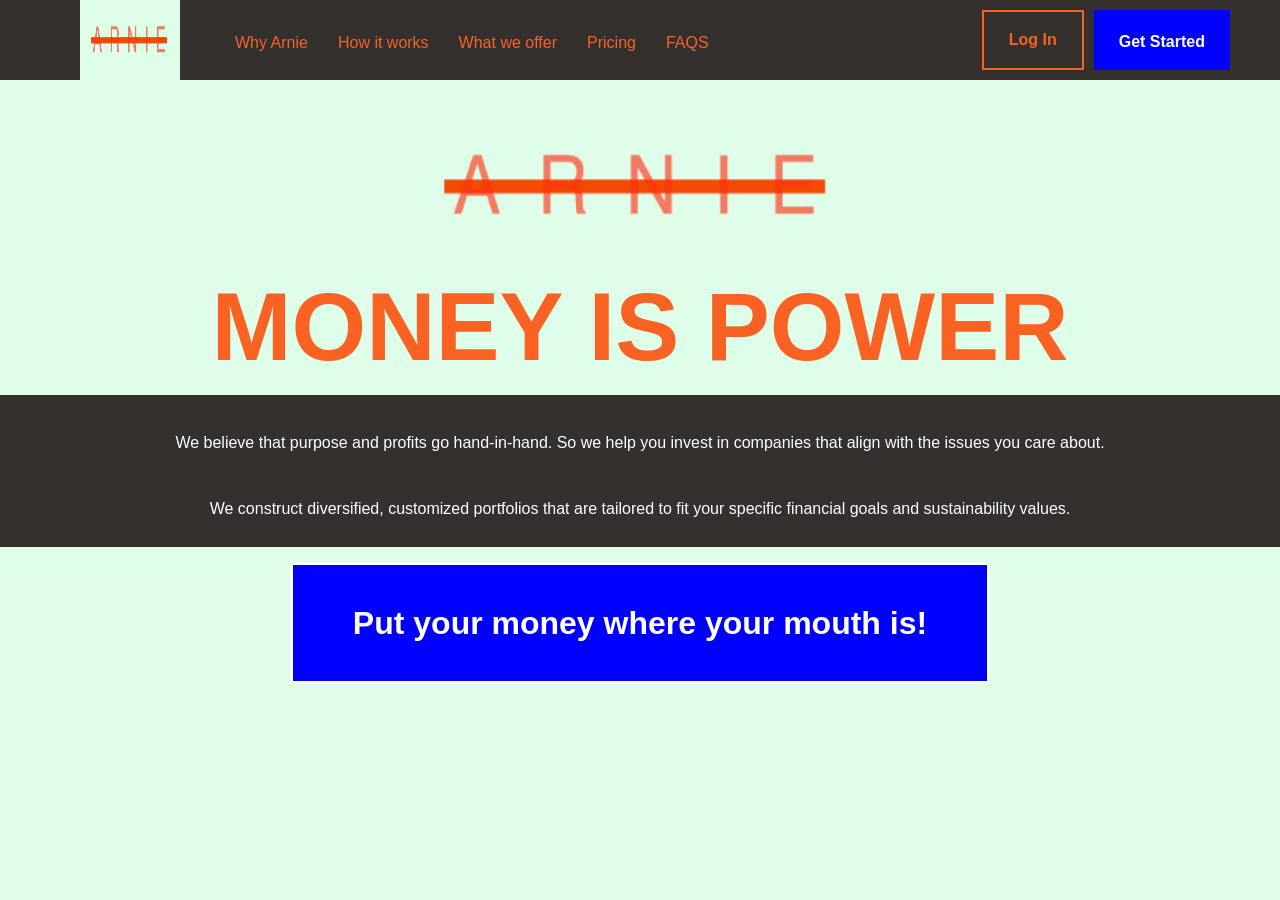
<file: index.html>
<!DOCTYPE html>
<html lang="en">

<head>
    <meta charset="UTF-8">
    <meta name="viewport" content="width=device-width, initial-scale=1.0">
    <meta http-equiv="X-UA-Compatible" content="ie=edge">
    <link rel="shortcut icon" type="image/x-icon" href="assets/images/Alogo.png"/>
    <link rel="stylesheet" href="style/reset.css">
    <link rel="stylesheet" href="style/arnieindex.css">
    <title>Arnie</title>
</head>

<body>
    <header>
        <a class="header-a-tag-image" href="#"><img src="assets/images/ArnieLogo.png" alt="logopicture"
                style="width:100px;height:80px;"></a>
        <ul>
            <li class="headerList"><a class="header-left-a-tag" href="#">Why Arnie</a></li>
            <li class="headerList"><a class="header-left-a-tag" href="#">How it works</a></li>
            <li class="headerList"><a class="header-left-a-tag" href="#">What we offer</a></li>
            <li class="headerList"><a class="header-left-a-tag" href="#">Pricing</a></li>
            <li class="headerList"><a class="header-left-a-tag" href="#">FAQS</a></li>
        </ul>
        <ul>
            <div>
                <li class="headerList"><a id="header-get-started" href="temporaryseparatedquestions/questionpage1.html">Get Started</a></li>
                <li class="headerList"><a id="header-log-in" href="#">Log In</a></li>
            </div>
        </ul>
    </header>
    <br> <!-- fix this dent later, it creates an indent on the headline -->
    <div class="main-page-image-div">
    <img class="main-page-image" src="assets/images/ArnieLogo.png" alt="logopicture">
    </div>
    <div>
        <h1 class="headLine">MONEY IS POWER</h1>
    </div>
    <div class="subHead">
        <p id="subHead-p-one">We believe that purpose and profits go hand-in-hand. So we help you invest in companies that align with the
            issues you care about.</p>
        <p id="subHead-p-two">We construct diversified, customized portfolios that are tailored to fit your specific financial goals and
            sustainability values.</p>
    </div>
    <div class="get-started-button-div">
        <a class="get-started-button" href="temporaryseparatedquestions/questionpage1.html">Put your money where your mouth is!</a>
        <!-- get started when you hover -->
    </div>
</body>

</html>
</file>
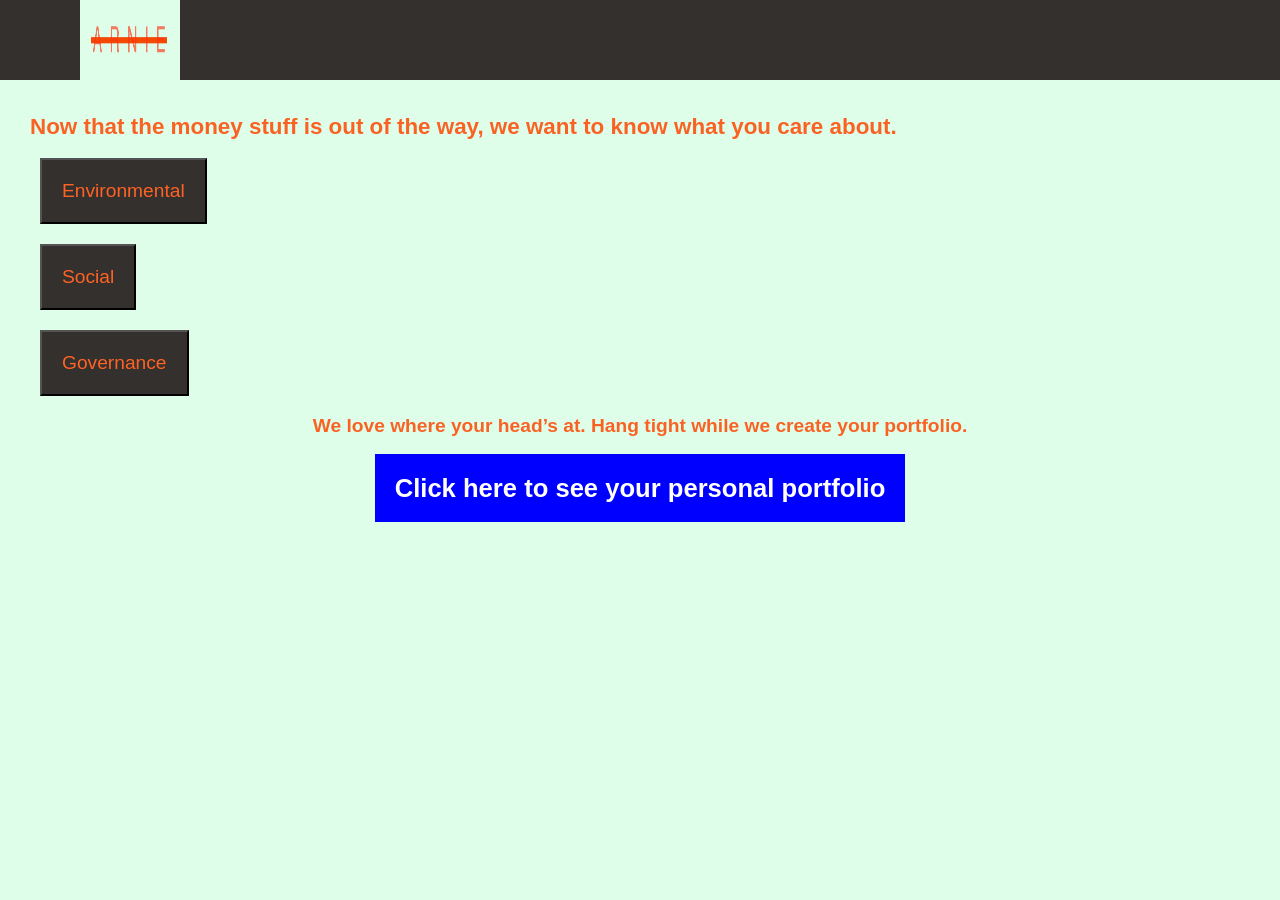
<file: page3.html>
<!DOCTYPE html>
<html lang="en">

<head>
    <meta charset="UTF-8">
    <meta name="viewport" content="width=device-width, initial-scale=1.0">
    <meta http-equiv="X-UA-Compatible" content="ie=edge">
    <link rel="shortcut icon" type="image/x-icon" href="assets/images/Alogo.png"/>
    <link rel="stylesheet" href="style/reset.css">
    <link rel="stylesheet" href="style/arnieindex.css">
    <link rel="stylesheet" href="style/page3.css">
    
    <title>Arnie</title>
</head>

<body>
    <header>
        <a class="header-a-tag-image" href="index.html"><img src="assets/images/ArnieLogo.png" alt="logopicture"
                style="width:100px;height:80px;"></a>
    </header>
    <br>
    <div>
        <h1 class="page3-h1">Now that the money stuff is out of the way, we want to know what you care about.</h1>
    </div>
    <button class="main-page3-buttons"id="environmentalButton">Environmental</button>
    <div id="emptyEnvironmental"></div>
    <button class="main-page3-buttons" id="socialButton">Social</button> 
    <div id="emptySocial"></div>
    <button class="main-page3-buttons" id="governanceButton">Governance</button>
    <div id="emptyGovernance"></div>
    <div class="page3footer">
        <h1 id="page3-footer-h1">We love where your head’s at. Hang tight while we create your portfolio. </h1>
        <a id="page-3-portfolio-create-button" href="page4.html">Click here to see your personal portfolio</a>
    </div>
    <script src="https://cdnjs.cloudflare.com/ajax/libs/jquery/3.2.1/jquery.min.js"></script>
    <script type="text/javascript" src="app/page3.js"></script>
</body>

</html>
</file>
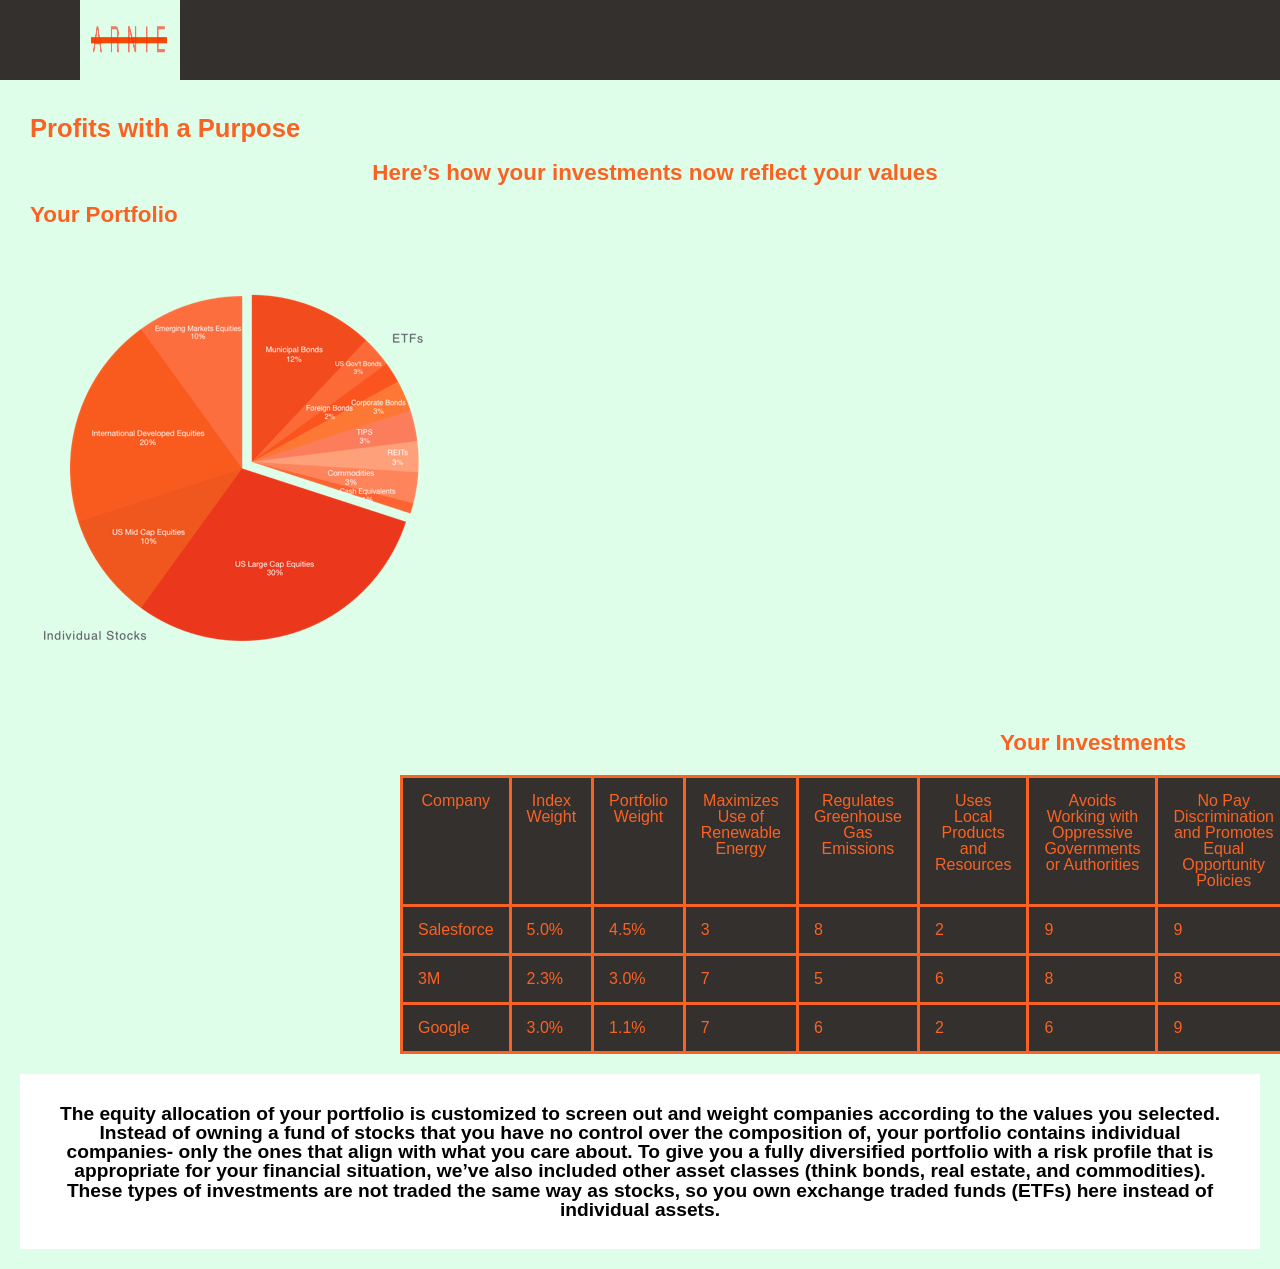
<file: page4.html>
<!DOCTYPE html>
<html lang="en">

<head>
    <meta charset="UTF-8">
    <meta name="viewport" content="width=device-width, initial-scale=1.0">
    <meta http-equiv="X-UA-Compatible" content="ie=edge">
    <link rel="shortcut icon" type="image/x-icon" href="assets/images/Alogo.png"/>
    <link rel="stylesheet" href="style/reset.css">
    <link rel="stylesheet" href="style/arnieindex.css">
    <link rel="stylesheet" href="style/page4.css">
    <title>Arnie</title>
</head>

<body>
    <header>
        <a class="header-a-tag-image" href="index.html"><img src="assets/images/ArnieLogo.png" alt="logopicture"
                style="width:100px;height:80px;"></a>
    </header>
    <br>
    <h1 class="page4-h1">Profits with a Purpose</h1>
    <h2 class="page4-h2">Here’s how your investments now reflect your values</h1>
    <h3 id="page4-h3-left">Your Portfolio</h1>
    <img src="assets/images/Piechart.png">
    <h3 id="page4-h3-right">Your Investments</h1>
    <table class="page4-table" style="width:50%">
        <tr>
            <th>Company</th>
            <th>Index Weight</th>
            <th>Portfolio Weight</th>
            <th>Maximizes Use of Renewable Energy</th>
            <th>Regulates Greenhouse Gas Emissions</th>
            <th>Uses Local Products and Resources</th>
            <th>Avoids Working with Oppressive Governments or Authorities</th>
            <th>No Pay Discrimination and Promotes Equal Opportunity Policies</th>
            <th>Pays a Fair and Living Wage</th>
        </tr>
        <tr>
            <td>Salesforce</td>
            <td>5.0%</td>
            <td>4.5%</td>
            <td>3</td>
            <td>8</td>
            <td>2</td>
            <td>9</td>
            <td>9</td>
            <td>9</td>
        </tr>
        <tr>
            <td>3M</td>
            <td>2.3%</td>
            <td>3.0%</td>
            <td>7</td>
            <td>5</td>
            <td>6</td>
            <td>8</td>
            <td>8</td>
            <td>6</td>
        </tr>
        <tr>
            <td>Google</td>
            <td>3.0%</td>
            <td>1.1%</td>
            <td>7</td>
            <td>6</td>
            <td>2</td>
            <td>6</td>
            <td>9</td>
            <td>8</td>
        </tr>
    </table>
    <p class="page4-footer">The equity allocation of your portfolio is customized to screen out and weight companies according to the values you selected. Instead of owning a fund of stocks that you have no control over the composition of, your portfolio contains individual companies- only the ones that align with what you care about. To give you a fully diversified portfolio with a risk profile that is appropriate for your financial situation, we’ve also included other asset classes (think bonds, real estate, and commodities). These types of investments are not traded the same way as stocks, so you own exchange traded funds (ETFs) here instead of individual assets.</p>
</body>

</html>
</file>
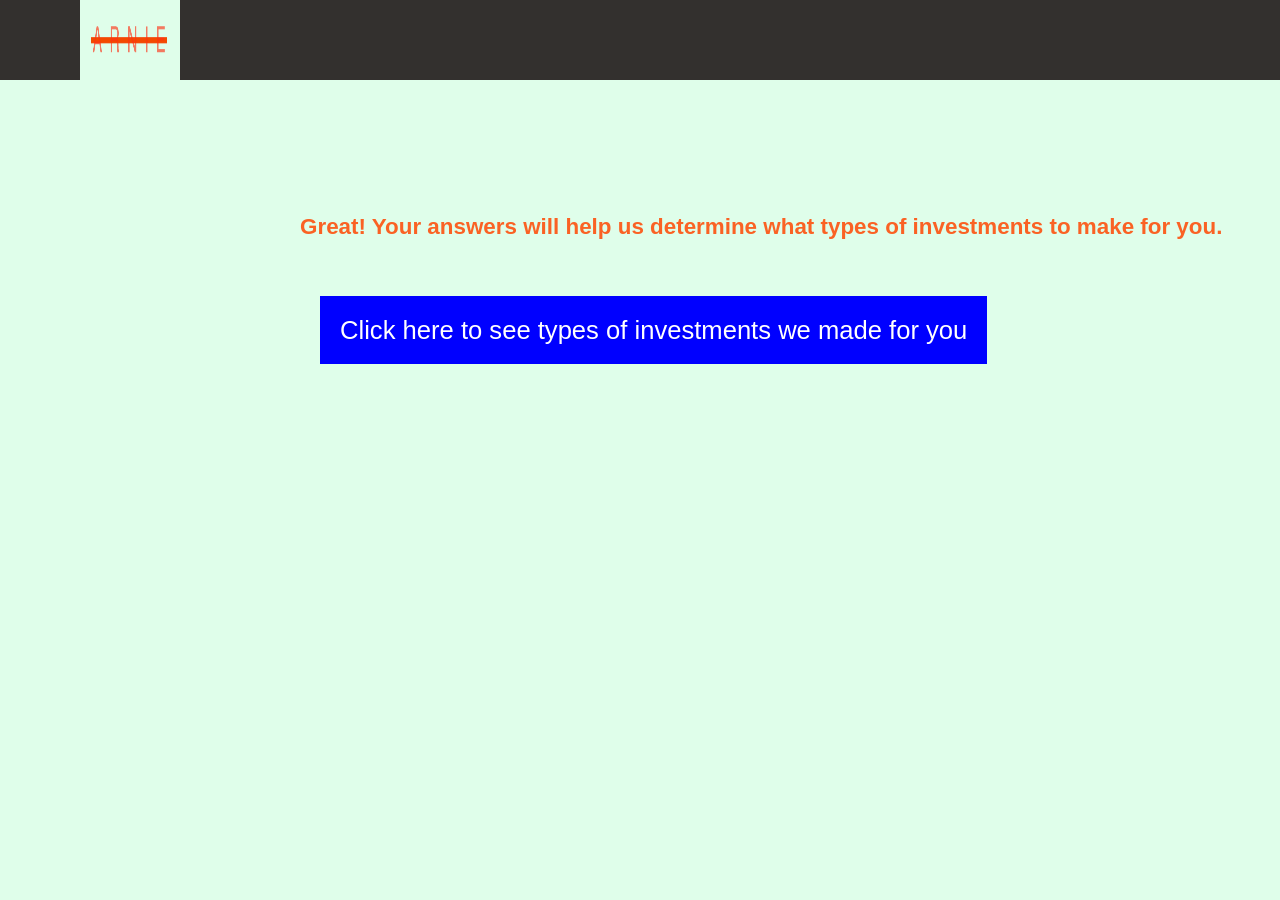
<file: temporaryseparatedquestions/finishedquestions.html>
<!DOCTYPE html>
<html lang="en">

<head>
    <meta charset="UTF-8">
    <meta name="viewport" content="width=device-width, initial-scale=1.0">
    <meta http-equiv="X-UA-Compatible" content="ie=edge">
    <link rel="shortcut icon" type="image/x-icon" href="../assets/images/Alogo.png"/>
    <link rel="stylesheet" href="../style/reset.css">
    <link rel="stylesheet" href="../style/arnieindex.css">
    <link rel="stylesheet" href="../style/questionpage.css">
    <title>Finish!</title>
</head>

<body>
    <header>
        <a class="header-a-tag-image" href="../index.html"><img src="../assets/images/ArnieLogo.png" alt="logopicture"
                style="width:100px;height:80px;"></a>
    </header>
    <br>
    <div class="question-div">
       <h1 class="question-p">Great! Your answers will help us determine what types of investments to make for you.</h1>
       <div class="click-here-div"><a  href="../page3.html" class="click-here">Click here to see  types of investments we made for you</a></div>
    </div>
</body>

</html>
</file>
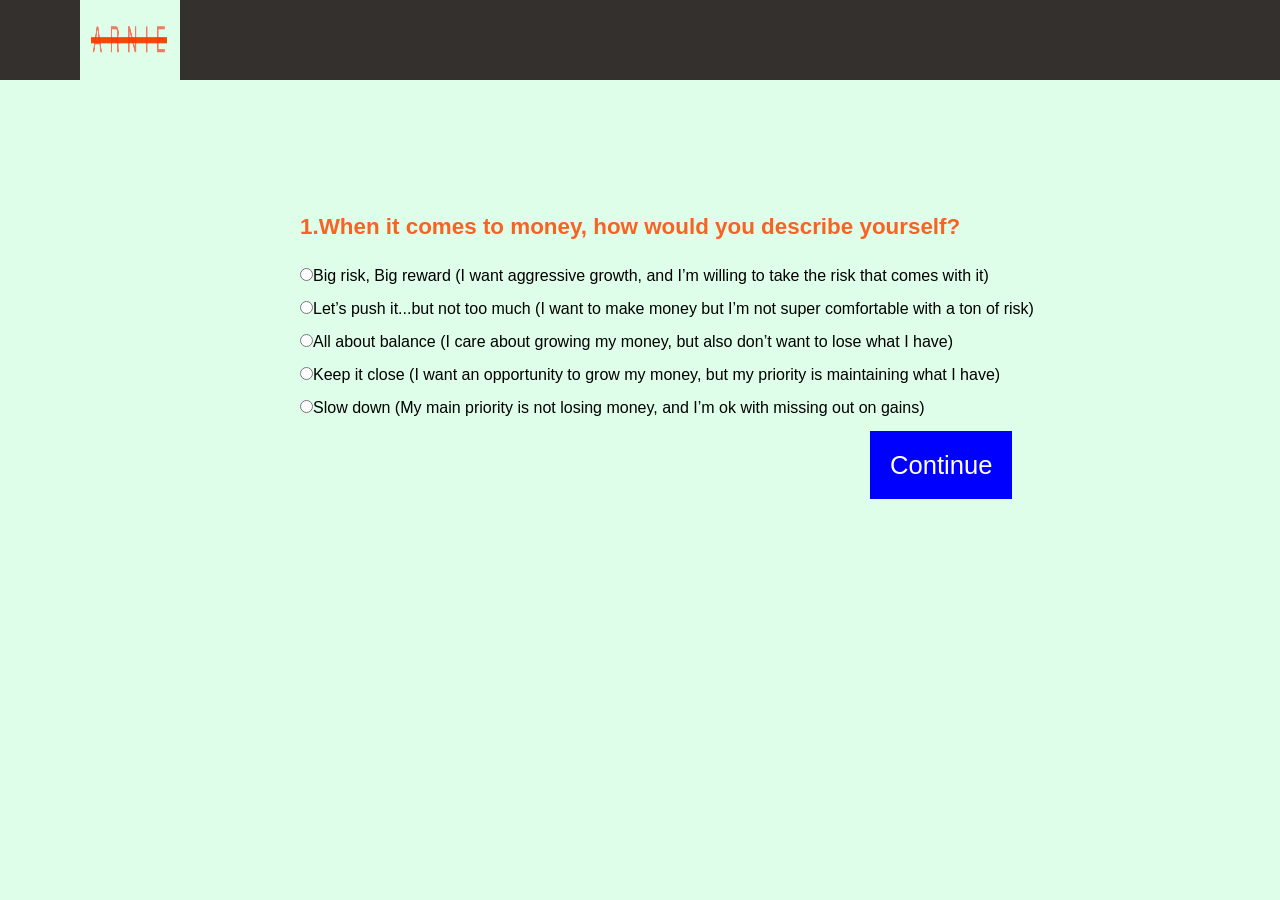
<file: temporaryseparatedquestions/questionpage1.html>
<!DOCTYPE html>
<html lang="en">

<head>
    <meta charset="UTF-8">
    <meta name="viewport" content="width=device-width, initial-scale=1.0">
    <meta http-equiv="X-UA-Compatible" content="ie=edge">
    <link rel="shortcut icon" type="image/x-icon" href="../assets/images/Alogo.png"/>
    <link rel="stylesheet" href="../style/reset.css">
    <link rel="stylesheet" href="../style/arnieindex.css">
    <link rel="stylesheet" href="../style/questionpage.css">
    <title>Question 1</title>
</head>

<body>
    <header>
        <a class="header-a-tag-image" href="../index.html"><img src="../assets/images/ArnieLogo.png" alt="logopicture"
                style="width:100px;height:80px;"></a>
    </header>
    <br>
    <div class="question-div">
        <p class="question-p">1.When it comes to money, how would you describe yourself?</p>
        <form class="answers-form" >
            <input class="answers" type="radio" name="q1" value="1">Big risk, Big reward (I want aggressive growth, and I’m willing to take the risk that comes with it)<br>
            <input class="answers" type="radio" name="q1" value="2">Let’s push it...but not too much (I want to make money but I’m not super comfortable with a ton of risk)<br>
            <input class="answers" type="radio" name="q1" value="3">All about balance (I care about growing my money, but also don’t want to lose what I have)<br>
            <input class="answers" type="radio" name="q1" value="4">Keep it close (I want an opportunity to grow my money, but my priority is maintaining what I have)<br>
            <input class="answers" type="radio" name="q1" value="5">Slow down (My main priority is not losing money, and I’m ok with missing out on gains)<br>
            <!-- <input type="submit" value="Continue">  -->
        </form>
        <div class="continue-button-div" ><a  href="questionpage2.html" class="question-button-continue">Continue</a></div>
    </div>
</body>

</html>
</file>
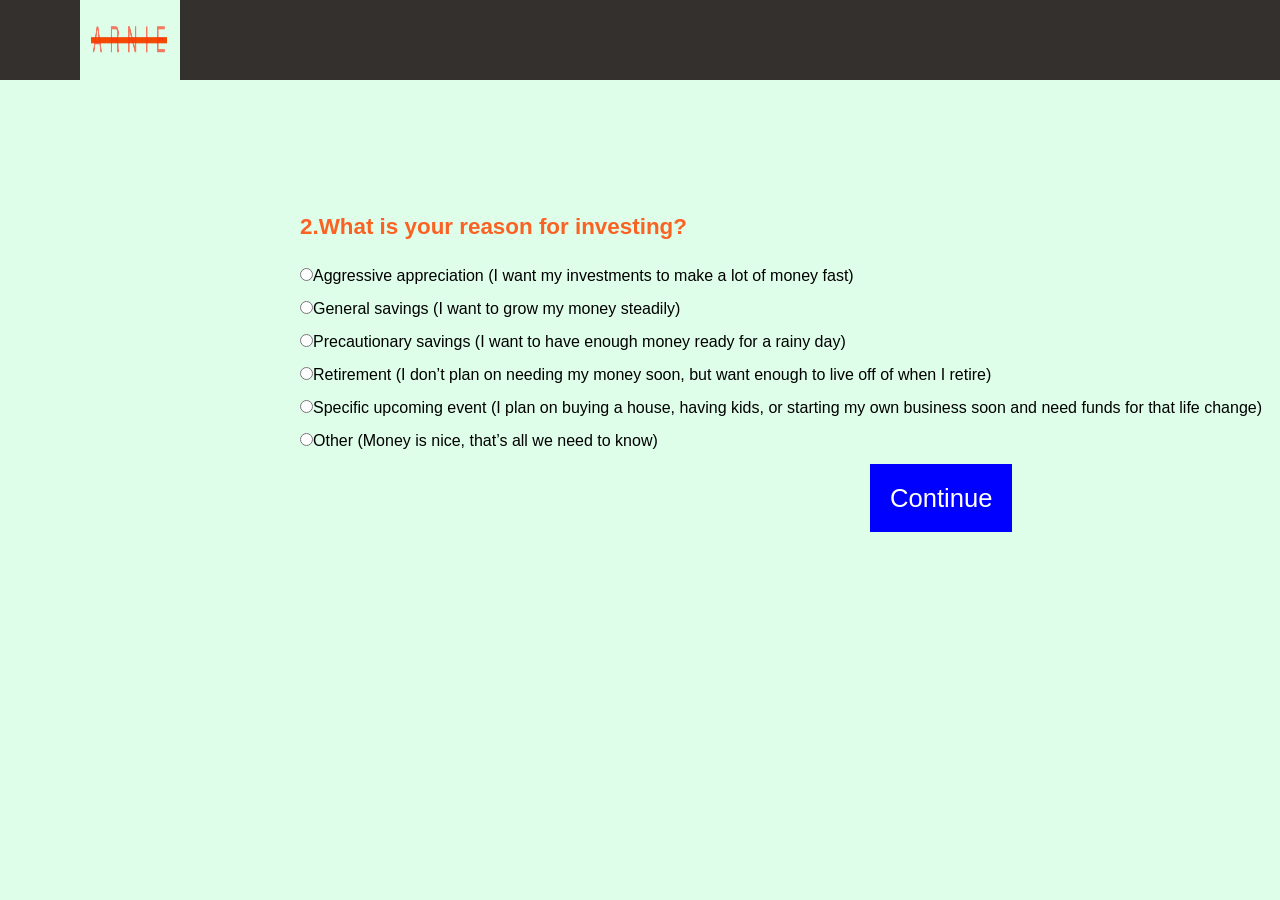
<file: temporaryseparatedquestions/questionpage2.html>
<!DOCTYPE html>
<html lang="en">

<head>
    <meta charset="UTF-8">
    <meta name="viewport" content="width=device-width, initial-scale=1.0">
    <meta http-equiv="X-UA-Compatible" content="ie=edge">
    <link rel="shortcut icon" type="image/x-icon" href="../assets/images/Alogo.png"/>
    <link rel="stylesheet" href="../style/reset.css">
    <link rel="stylesheet" href="../style/arnieindex.css">
    <link rel="stylesheet" href="../style/questionpage.css">
    <title>Question 2</title>
</head>

<body>
    <header>
        <a class="header-a-tag-image" href="../index.html"><img src="../assets/images/ArnieLogo.png" alt="logopicture"
                style="width:100px;height:80px;"></a>
    </header>
    <br>
    <div class="question-div">
        <p class="question-p">2.What is your reason for investing?</p>
        <form class="answers-form">
            <input class="answers" type="radio" name="q2" value="1">Aggressive appreciation (I want my investments to make a lot of money fast)<br>
            <input class="answers" type="radio" name="q2" value="2">General savings (I want to grow my money steadily)<br>
            <input class="answers" type="radio" name="q2" value="3">Precautionary savings (I want to have enough money ready for a rainy day)<br>
            <input class="answers" type="radio" name="q2" value="4">Retirement (I don’t plan on needing my money soon, but want enough to live off of when I retire)<br>
            <input class="answers" type="radio" name="q2" value="5">Specific upcoming event (I plan on buying a house, having kids, or starting my own business soon and need funds for that life change)<br>
            <input class="answers" type="radio" name="q2" value="6">Other (Money is nice, that’s all we need to know)<br>    
        </form>
        <div class="continue-button-div" ><a  href="questionpage3.html" class="question-button-continue">Continue</a></div>
    </div>
</body>

</html>
</file>
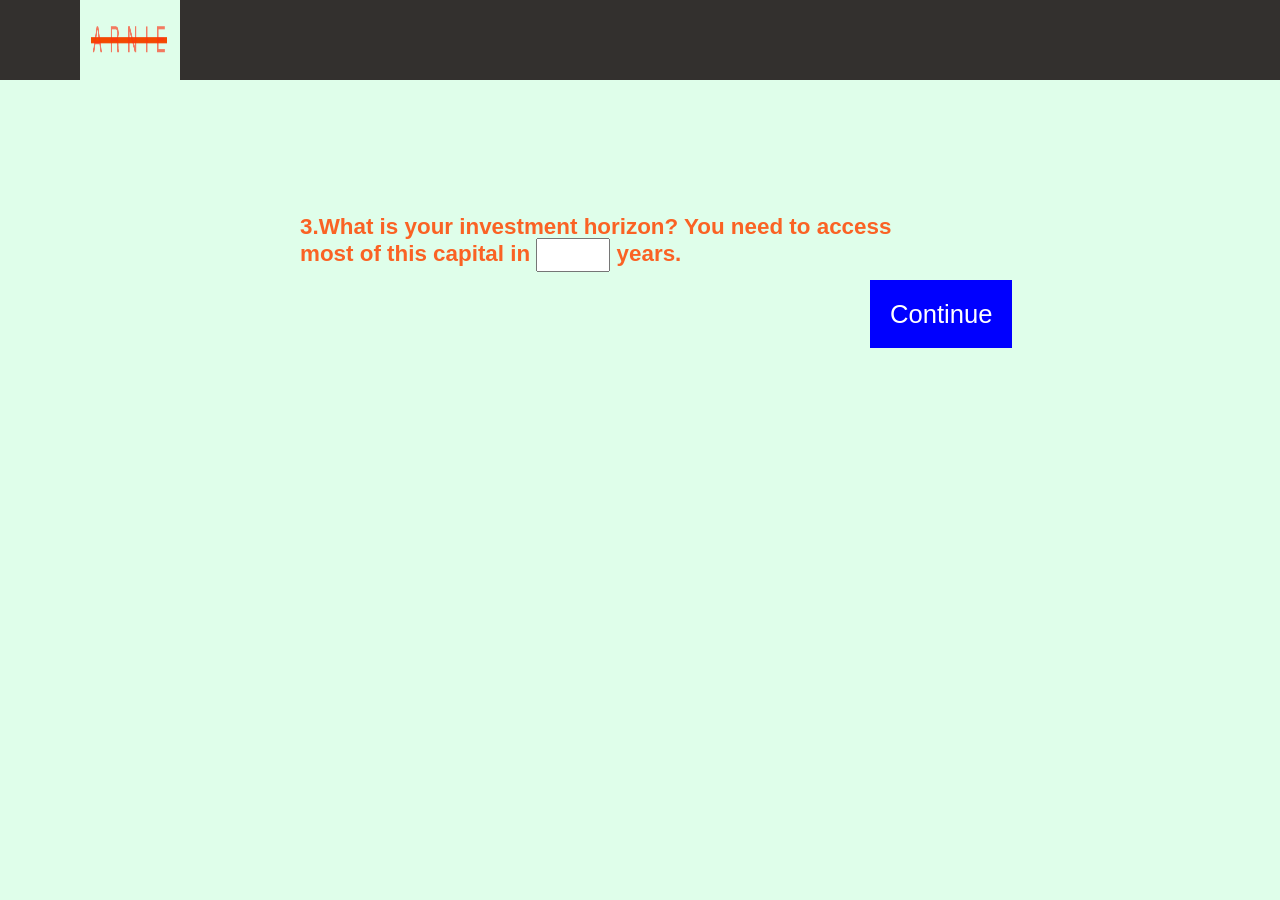
<file: temporaryseparatedquestions/questionpage3.html>
<!DOCTYPE html>
<html lang="en">

<head>
    <meta charset="UTF-8">
    <meta name="viewport" content="width=device-width, initial-scale=1.0">
    <meta http-equiv="X-UA-Compatible" content="ie=edge">
    <link rel="shortcut icon" type="image/x-icon" href="../assets/images/Alogo.png"/>
    <link rel="stylesheet" href="../style/reset.css">
    <link rel="stylesheet" href="../style/arnieindex.css">
    <link rel="stylesheet" href="../style/questionpage.css">
    <title>Question 3</title>
</head>

<body>
    <header>
        <a class="header-a-tag-image" href="../index.html"><img src="../assets/images/ArnieLogo.png" alt="logopicture"
                style="width:100px;height:80px;"></a>
    </header>
    <br>
    <div class="question7-div">
        <form class="question-p" class="answers-form">3.What is your investment horizon? You need to access most of this capital in <input class="answerinputbar" type="text" name="number"> years.<br>
        </form>
        <div class="continue-button-div" ><a  href="questionpage4.html" class="question-button-continue">Continue</a></div>
    </div>
</body>

</html>
</file>
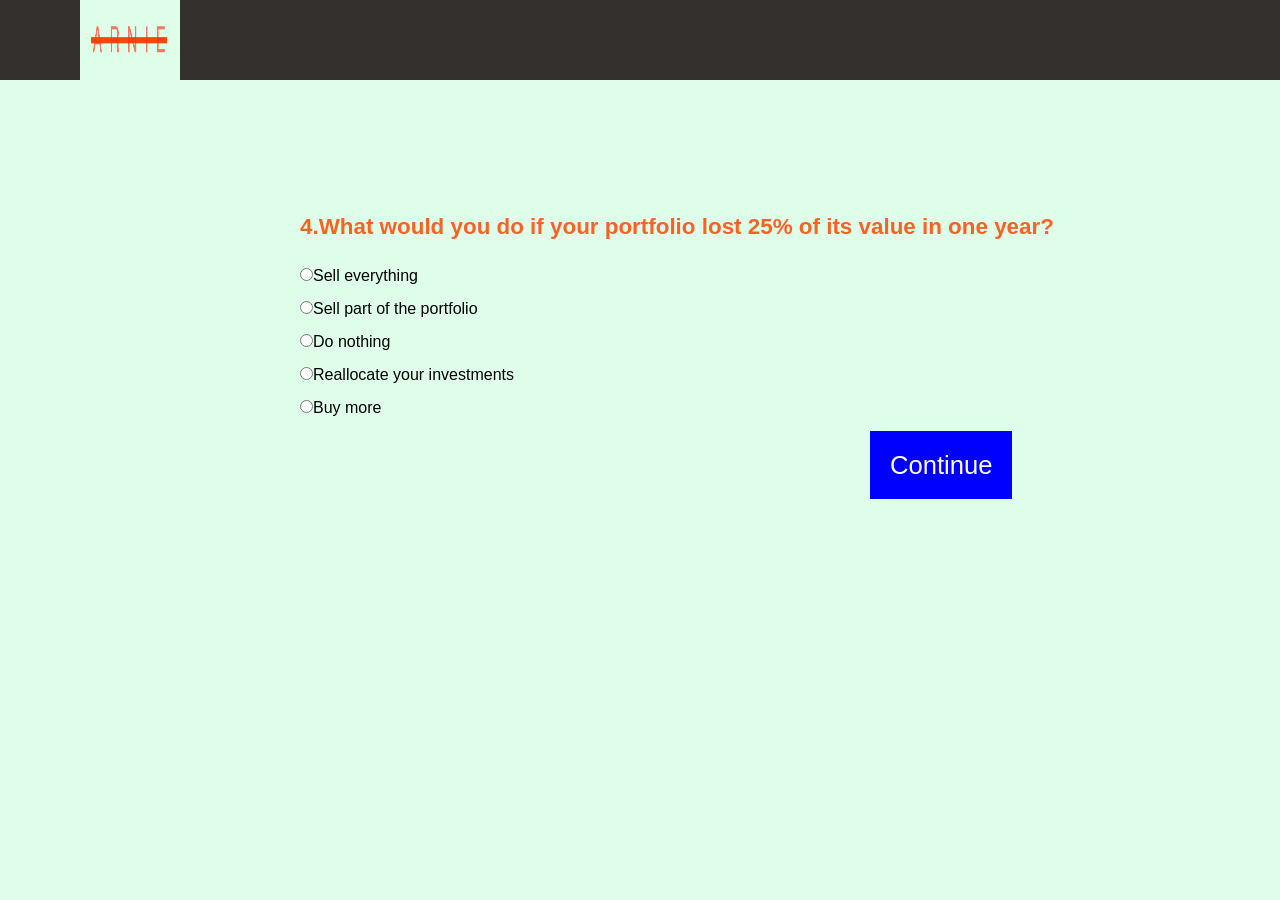
<file: temporaryseparatedquestions/questionpage4.html>
<!DOCTYPE html>
<html lang="en">

<head>
    <meta charset="UTF-8">
    <meta name="viewport" content="width=device-width, initial-scale=1.0">
    <meta http-equiv="X-UA-Compatible" content="ie=edge">
    <link rel="shortcut icon" type="image/x-icon" href="../assets/images/Alogo.png"/>
    <link rel="stylesheet" href="../style/reset.css">
    <link rel="stylesheet" href="../style/arnieindex.css">
    <link rel="stylesheet" href="../style/questionpage.css">
    <title>Question 4</title>
</head>

<body>
    <header>
        <a class="header-a-tag-image" href="../index.html"><img src="../assets/images/ArnieLogo.png" alt="logopicture"
                style="width:100px;height:80px;"></a>
    </header>
    <br>
    <div class="question-div">
            <p class="question-p">4.What would you do if your portfolio lost 25% of its value in one year?</p>
        <form class="answers-form">
            <input class="answers" type="radio" name="q4" value="1">Sell everything<br>
            <input class="answers" type="radio" name="q4" value="2">Sell part of the portfolio<br>
            <input class="answers" type="radio" name="q4" value="3">Do nothing<br>
            <input class="answers" type="radio" name="q4" value="4">Reallocate your investments<br>
            <input class="answers" type="radio" name="q4" value="5">Buy more<br>
            
        </form>
        <div class="continue-button-div" ><a  href="questionpage5.html" class="question-button-continue">Continue</a></div>
    </div>
</body>

</html>
</file>
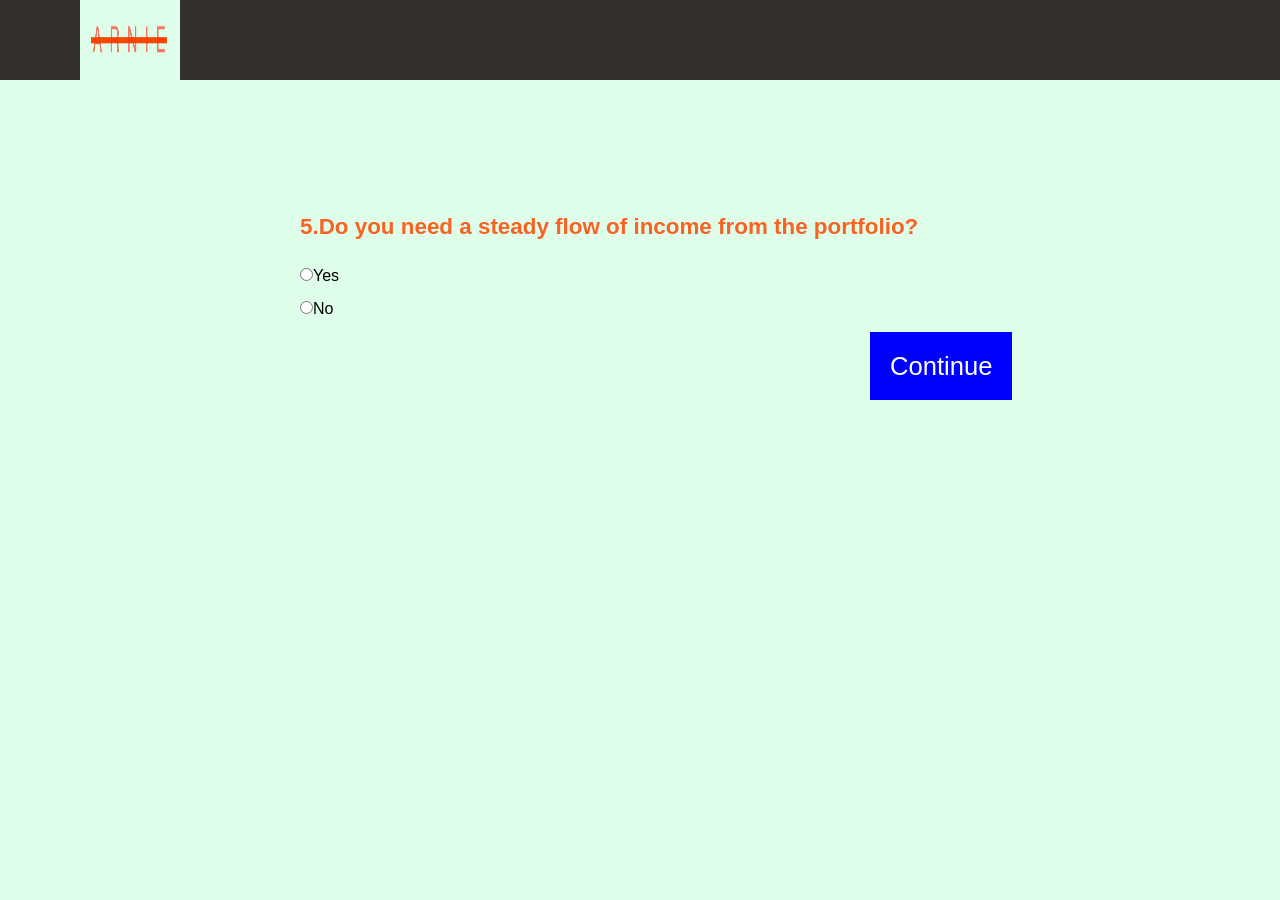
<file: temporaryseparatedquestions/questionpage5.html>
<!DOCTYPE html>
<html lang="en">

<head>
    <meta charset="UTF-8">
    <meta name="viewport" content="width=device-width, initial-scale=1.0">
    <meta http-equiv="X-UA-Compatible" content="ie=edge">
    <link rel="shortcut icon" type="image/x-icon" href="../assets/images/Alogo.png"/>
    <link rel="stylesheet" href="../style/reset.css">
    <link rel="stylesheet" href="../style/arnieindex.css">
    <link rel="stylesheet" href="../style/questionpage.css">
    <title>Question 5</title>
</head>

<body>
    <header>
        <a class="header-a-tag-image" href="../index.html"><img src="../assets/images/ArnieLogo.png" alt="logopicture"
                style="width:100px;height:80px;"></a>
    </header>
    <br>
    <div class="question-div">
            <p class="question-p">5.Do you need a steady flow of income from the portfolio?</p>
        <form class="answers-form">
            <input class="answers" type="radio" name="q5" value="1">Yes<br>
            <input class="answers" type="radio" name="q5" value="2">No<br>

        </form>
        <div class="continue-button-div" ><a  href="questionpage6.html" class="question-button-continue">Continue</a></div>
    </div>
</body>

</html>
</file>
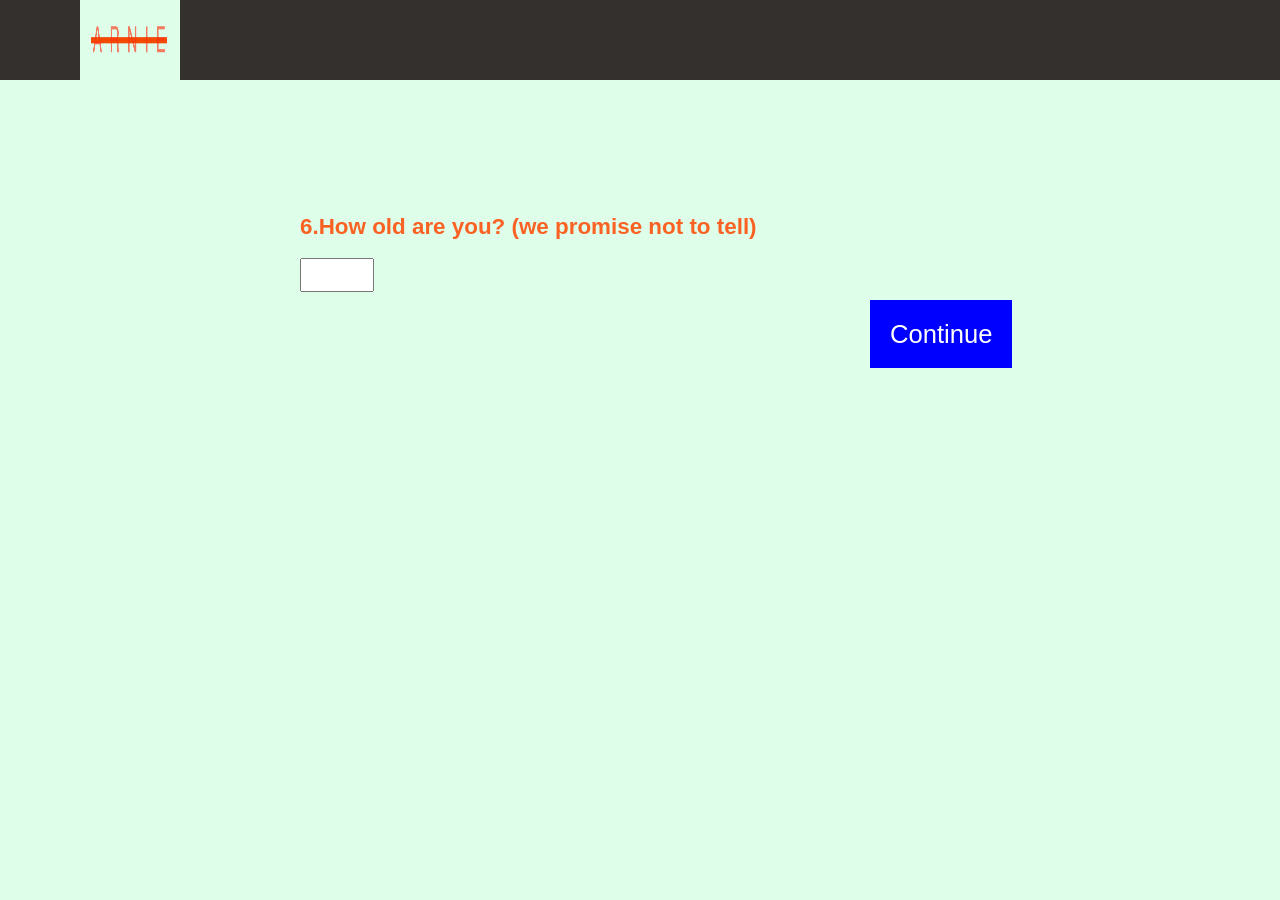
<file: temporaryseparatedquestions/questionpage6.html>
<!DOCTYPE html>
<html lang="en">

<head>
    <meta charset="UTF-8">
    <meta name="viewport" content="width=device-width, initial-scale=1.0">
    <meta http-equiv="X-UA-Compatible" content="ie=edge">
    <link rel="shortcut icon" type="image/x-icon" href="../assets/images/Alogo.png"/>
    <link rel="stylesheet" href="../style/reset.css">
    <link rel="stylesheet" href="../style/arnieindex.css">
    <link rel="stylesheet" href="../style/questionpage.css">
    <title>Question 6</title>
</head>

<body>
    <header>
        <a class="header-a-tag-image" href="../index.html"><img src="../assets/images/ArnieLogo.png" alt="logopicture"
                style="width:100px;height:80px;"></a>
    </header>
    <br>
    <div class="question-div">
            <p class="question-p">6.How old are you? (we promise not to tell)</p>
        <form class="answers-form">
            <input class="answerinputbar" type="text" name="number"> <br>
        </form>
        <div class="continue-button-div" ><a  href="questionpage7.html" class="question-button-continue">Continue</a></div>
    </div>
</body>

</html>
</file>
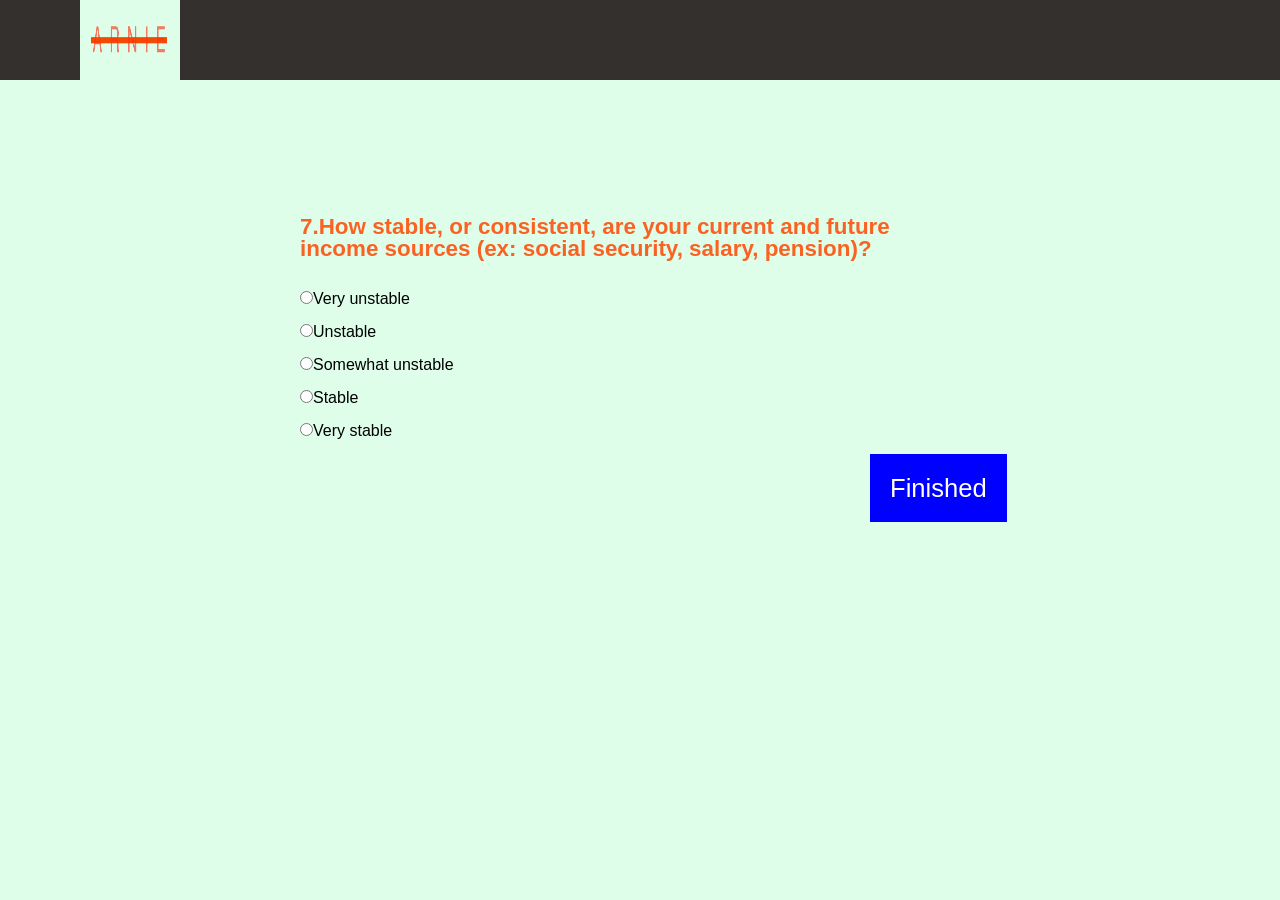
<file: temporaryseparatedquestions/questionpage7.html>
<!DOCTYPE html>
<html lang="en">

<head>
    <meta charset="UTF-8">
    <meta name="viewport" content="width=device-width, initial-scale=1.0">
    <meta http-equiv="X-UA-Compatible" content="ie=edge">
    <link rel="shortcut icon" type="image/x-icon" href="../assets/images/Alogo.png"/>
    <link rel="stylesheet" href="../style/reset.css">
    <link rel="stylesheet" href="../style/arnieindex.css">
    <link rel="stylesheet" href="../style/questionpage.css">
    <title>Question 7</title>
</head>

<body>
    <header>
        <a class="header-a-tag-image" href="../index.html"><img src="../assets/images/ArnieLogo.png" alt="logopicture"
                style="width:100px;height:80px;"></a>
    </header>
    <br>
    <div class="question7-div">
            <p class="question-p">7.How stable, or consistent, are your current and future income sources (ex: social security, salary, pension)?</p>
        <form class="answers-form">
            <input class="answers" type="radio" name="q2" value="1">Very unstable<br>
            <input class="answers" type="radio" name="q2" value="2">Unstable<br>
            <input class="answers" type="radio" name="q2" value="3">Somewhat unstable<br>
            <input class="answers" type="radio" name="q2" value="4">Stable<br>
            <input class="answers" type="radio" name="q2" value="5">Very stable<br>
            
        </form>
        <div class="continue-button-div" ><a  href="finishedquestions.html" class="question-button-continue">Finished</a></div>
    </div>
</body>

</html>
</file>
<file: style/arnieindex.css>
body {
    background: #DFFEEA;
}

header {
    background: rgb(51, 48, 46);
    height: 80px;
    width: 100%;
}

.headerList {
    list-style-type: none;
    display: inline;
}

.header-left-a-tag {
    text-decoration: none;
    padding: 35px 15px 29px 15px;
    color: #FA6224;
    
    float: left;
    font-weight: 500;
    font-family: "GT America", "Helvetica Neue", Helvetica, Arial, sans-serif;
}

.header-left-a-tag:hover {
    background: black;
    border-bottom: 6px solid #FBA57E;
}

.header-a-tag-image {
    padding: 0px 20px 0px 20px;
    margin: 0px 20px 0px 60px;
    float: left;
}

#header-log-in {
    text-decoration: none;
    padding: 20px 25px 20px 25px;
    margin: 10px 10px 0px 0px;
    color: #FA6224;
    float: right;
    font-family: "GT America", "Helvetica Neue", Helvetica, Arial, sans-serif;
    font-weight: 600;
    border-style: solid;
    border-width: 2px;

}

#header-log-in:hover {
    background: #DFFEEA;
}

#header-get-started {
    text-decoration: none;
    padding: 24px 25px 20px 25px;
    margin: 10px 50px 0px 0px;
    color: white;
    float: right;
    background-color: blue;
    font-family: "GT America", "Helvetica Neue", Helvetica, Arial, sans-serif;
    font-weight: 600;

}

#header-get-started:hover {
    background: #FA6224;
}

.main-page-image {
    width: 500px;
    height: 180px
}

.main-page-image-div {
    text-align: center;
}

.headLine {
    text-align: center;
    font-size: 6rem;
    font-family: "GT America", "Helvetica Neue", Helvetica, Arial, sans-serif;
    color: #FA6224;
    font-weight: 900;
}

.subHead {
    text-align: center;
    padding: 20px 0px 0px 0px;
    margin: 20px 0px 0px 0px;
    font-size: 20px;
    background: rgb(51, 48, 46);
}

#subHead-p-one {
    color: white;
    padding: 20px 0px 10px 0px;
    font-family: Verdana, Geneva, Tahoma, sans-serif;
    font-weight: 400;
    font-size: 1rem;
}

#subHead-p-two {
    color: white;
    padding: 20px 0px 30px 0px;
    margin: 20px 0px 0px 0px;
    font-family: Verdana, Geneva, Tahoma, sans-serif;
    font-weight: 400;
    font-size: 1rem;
}

.get-started-button-div {
    text-align: center;
    margin: 60px 0px 0px 0px;
}

.get-started-button {
    text-decoration: none;
    padding: 40px 60px 40px 60px;
    color: white;
    background-color: blue;
    font-family: "GT America", "Helvetica Neue", Helvetica, Arial, sans-serif;
    font-weight: 900;
    font-size: 2rem;
    border-style: solid;
    border-color: white;
    border-width: 3px;
}

.get-started-button:hover {
    background: #FA6224;
}
</file>
<file: style/page3.css>
.page3-h1{
    font-size: 1.4rem;
    color: #FA6224;
    font-weight: 600;
    font-family: Arial, Helvetica, sans-serif;
    margin: 20px 0px 0px 30px;
}
.main-page3-buttons{
    font-family: Arial, Helvetica, sans-serif;
    font-size: 1.2rem;
    padding:20px;
    margin: 20px 0px 0px 40px;
    color: #FF6324;
    background: rgb(51, 48, 46);
}

#environmentalinfo{
    font-family: Arial, Helvetica, sans-serif;
    margin: 20px 0px 0px 60px;
}
#evironmentalp1{
    font-family: Arial, Helvetica, sans-serif;
    font-size: 1.2rem;
    margin: 20px 0px 0px 40px;
    background-color: #84C2BC;
    width: 25%;
    text-align: center;
    padding:10px;
}
#evironmentalp2{
    font-family: Arial, Helvetica, sans-serif;
    font-size: 1.2rem;
    margin: 20px 0px 0px 40px;
    background-color: #84C2BC;
    width: 25%;
    text-align: center;
    padding:10px;
}

#evironmentalp3{
    font-family: Arial, Helvetica, sans-serif;
    font-size: 1.2rem;
    margin: 20px 0px 0px 40px;
    background-color: #84C2BC;
    width: 25%;
    text-align: center;
    padding:10px;
}

#socialinfo{
    font-family: Arial, Helvetica, sans-serif;
    margin: 20px 0px 0px 60px; 
}
#socialp1{
    font-family: Arial, Helvetica, sans-serif;
    font-size: 1.2rem;
    margin: 20px 0px 0px 40px;
    background-color:  #D3EEFF;
    width: 25%;
    text-align: center;
    padding:10px;
}
#socialp2{
    font-family: Arial, Helvetica, sans-serif;
    font-size: 1.2rem;
    margin: 20px 0px 0px 40px;
    background-color:  #D3EEFF;
    width: 25%;
    text-align: center;
    padding:10px;
}
#socialp3{
    font-family: Arial, Helvetica, sans-serif;
    font-size: 1.2rem;
    margin: 20px 0px 0px 40px;
    background-color:  #D3EEFF;
    width: 25%;
    text-align: center;
    padding:10px;
}

#governanceinfo{
    font-family: Arial, Helvetica, sans-serif;
    margin: 20px 0px 0px 60px; 
}

#governancep1{
    font-family: Arial, Helvetica, sans-serif;
    font-size: 1.2rem;
    margin: 20px 0px 0px 40px;
    background-color:  #FFE556;
    width: 25%;
    text-align: center;
    padding:10px;
}
#governancep2{
    font-family: Arial, Helvetica, sans-serif;
    font-size: 1.2rem;
    margin: 20px 0px 0px 40px;
    background-color:  #FFE556;
    width: 25%;
    text-align: center;
    padding:10px;
}
#governancep3{
    font-family: Arial, Helvetica, sans-serif;
    font-size: 1.2rem;
    margin: 20px 0px 0px 40px;
    background-color:  #FFE556;
    width: 25%;
    text-align: center;
    padding:10px;
}

.page3footer{
    text-align: center;
    font-size: 1.2rem;
    color: #FA6224;
    font-weight: 600;
    font-family: Arial, Helvetica, sans-serif;
    margin:20px 0px 0px 0px;
}
#page-3-portfolio-create-button{
    text-decoration: none;
    align-content: center;
    color: white;
    background: blue;
    padding: 20px 20px 20px 20px;
    margin: 20px 20px 20px 20px;
    font-size: 1.6rem;
}
#page3-footer-h1{
    margin-bottom: 40px;
}
</file>
<file: style/page4.css>
.page4-h1 {
    font-size: 1.6rem;
    color: #FA6224;
    font-weight: 900;
    font-family: Arial, Helvetica, sans-serif;
    margin: 20px 0px 0px 30px;
}

.page4-h2 {
    font-size: 1.4rem;
    color: #FA6224;
    text-align: center;
    font-weight: 600;
    font-family: Arial, Helvetica, sans-serif;
    margin: 20px 0px 0px 30px;
}

#page4-h3-left {
    font-size: 1.4rem;
    color: #FA6224;
    font-weight: 600;
    font-family: Arial, Helvetica, sans-serif;
    margin: 20px 0px 0px 30px;
}

#page4-h3-right {
    margin: 20px 20px 0px 1000px;
    font-size: 1.4rem;
    color: #FA6224;
    font-weight: 600;
    font-family: Arial, Helvetica, sans-serif;
}

.page4-table{
    margin: 20px 20px 0px 400px;
    font-family: Arial, Helvetica, sans-serif;
}

table,
th,
td {
    border: 3px solid #FA6224;
    border-collapse: collapse;
    color: #FA6224;
    background: rgb(51, 48, 46);
}

th,
td {
    padding: 15px;
}

.page4-footer{
    text-align: center;
    font-size: 1.2rem;
    color: black;
    font-weight: 600;
    font-family: Arial, Helvetica, sans-serif;
    margin:20px 20px 20px 20px;
    padding: 30px;
    background: white;
}
</file>
<file: style/questionpage.css>
.question-div {
    margin: 120px 0px 0px 300px;
    font-family: Arial, Helvetica, sans-serif;
}

.question7-div {
    margin: 120px 350px 0px 300px;
    font-family: Arial, Helvetica, sans-serif;
}

.question-p {
    font-size: 1.4rem;
    color: #FA6224;
    font-weight: 600;
}

.answers-form {
    margin: 20px 0px 0px 0px;
}

.answers {
    margin: 10px 0px 10px 0px;
    font-size: 1.2rem;
}

.continue-button-div {
    margin: 30px 0px 0px 550px;

}

.answerinputbar {
    width: 50px;
    height: 30px;
    font-size: 1.2rem;
    padding: 0px 0px 0px 20px
}

.question-button-continue {
    text-decoration: none;
    align-content: center;
    color: white;
    background: blue;
    padding: 20px 20px 20px 20px;
    margin: 20px 20px 20px 20px;
    font-size: 1.6rem;
}

.click-here-div{
    padding: 80px 0px 0px 0px;
}

.click-here{
    text-decoration: none;
    align-content: center;
    color: white;
    background: blue;
    padding: 20px 20px 20px 20px;
    margin: 20px 20px 20px 20px;
    font-size: 1.6rem;
}
</file>
